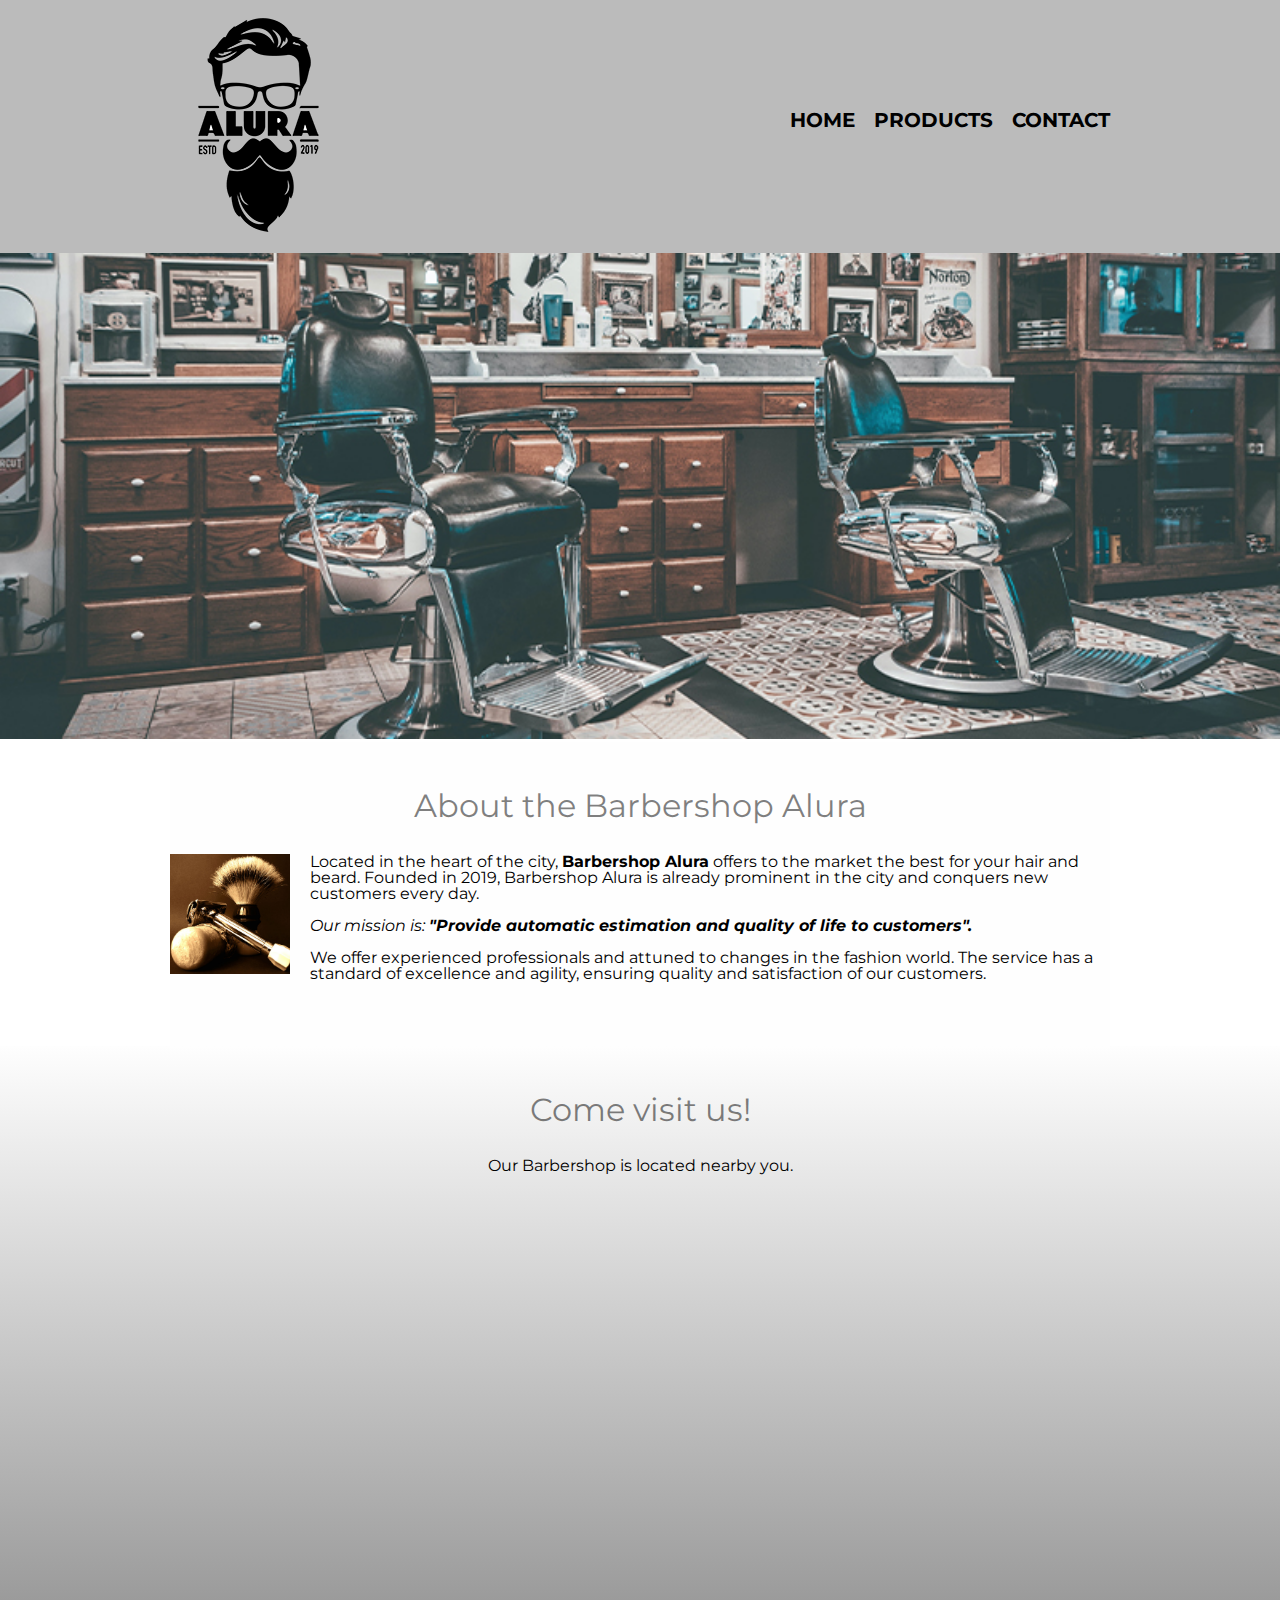
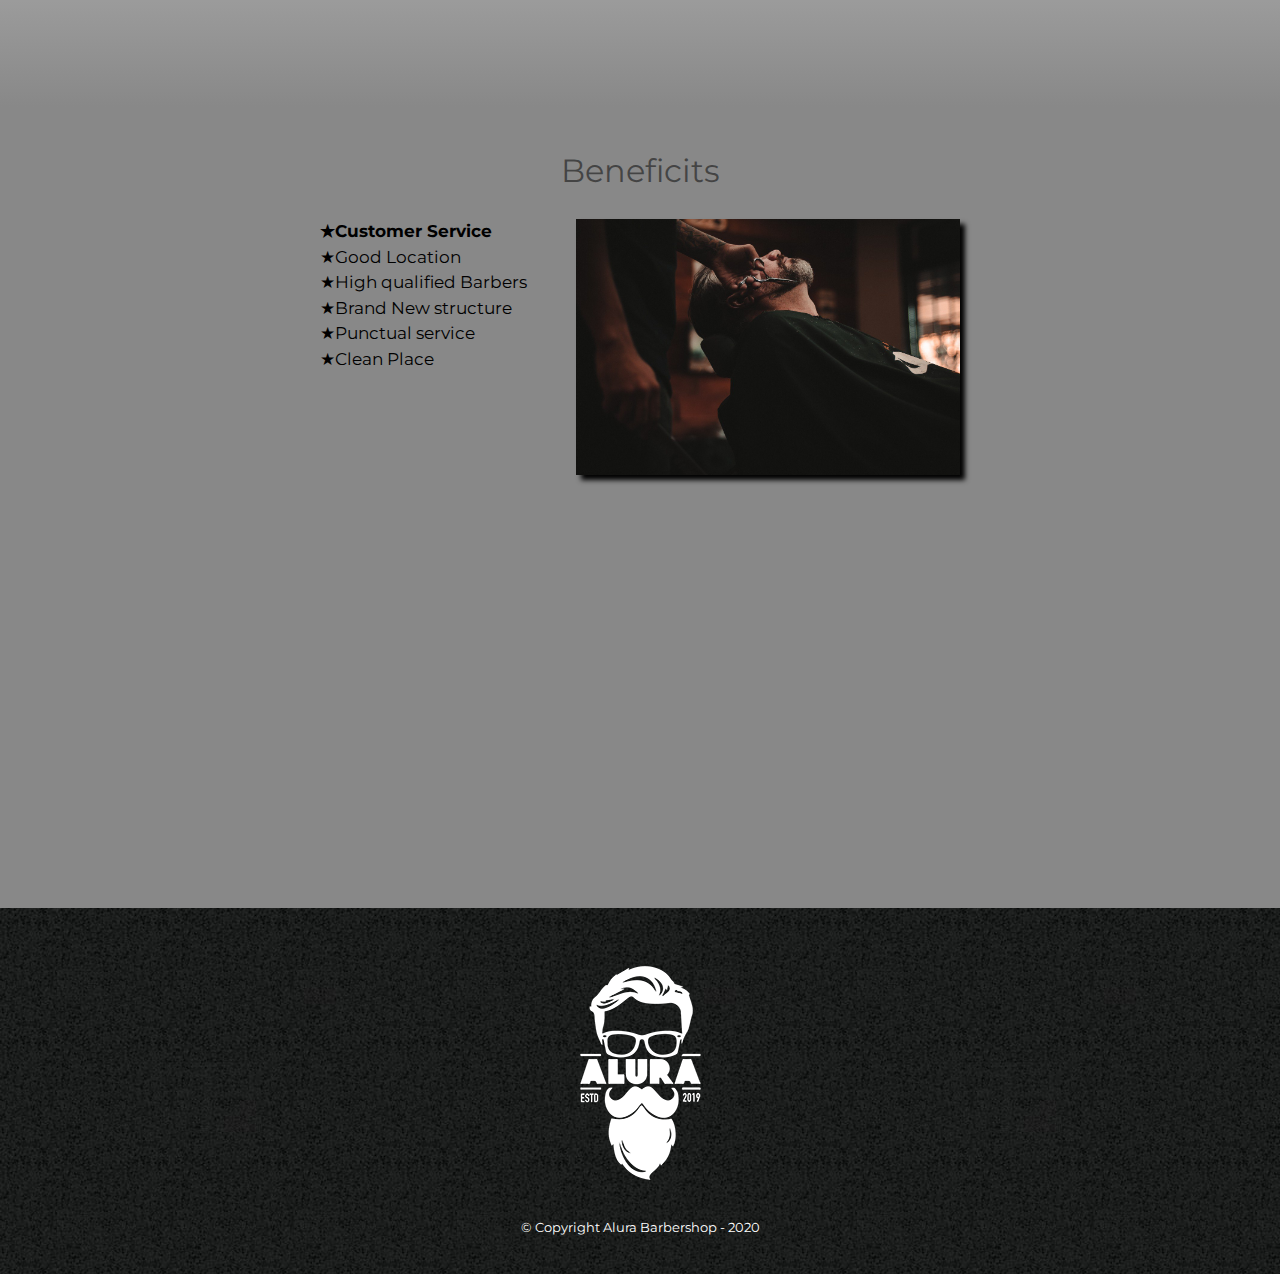
<file: index.html>
<!--"DOCTYPE html" it's for use the last version of HTML (In this case, 5)-->
<!--"html lang" = "parameter" used for define the language and elements of the website-->

<!DOCTYPE html>
 <html lang="pt-br">
    
    <!--"head" contains the infos that we have to send to the browser-->
     <head>
        <meta charset="TUF-8">
        <meta name="viewport"  content="widht=device-width">
        <title>Home - Alura Barbershop</title>

        <link rel="stylesheet" href="reset.css">
        <link rel="stylesheet" href="style.css">
        <link href="https://fonts.googleapis.com/css2?family=Montserrat:wght@400;500&display=swap" rel="stylesheet">

     </head>

    <!--"body" contains the infos that we want to show on the page / website-->
     <body>
         <header>
         <div class="box">
             <h1><img src="logo.png"></h1>

             <nav>
                 <ul>
                     <li><a href="index.html">Home</a></li>
                     <li><a href="products.html">Products</a></li>
                     <li><a href="contact.html">Contact</a></li>
                 </ul>
             </nav>
         </div>
         </header>

      <img class="banner" src="banner.jpg">

      <main>
            <section class="main">
                     <h2 class="main-title">About the Barbershop Alura</h2>

                     <img class="barbertools" src="barbertools.jpg" alt="Barber tools">

                     <p>Located in the heart of the city, <strong>Barbershop Alura</strong> offers to the market the best for your hair and beard. Founded in 2019, Barbershop Alura is already prominent in the city and conquers new customers every day.</p>
            
                     <p id= "mission"><em>Our mission is: <strong>"Provide automatic estimation and quality of life to customers".</strong></p></em>
            
                     <p>We offer experienced professionals and attuned to changes in the fashion world. The service has a standard of excellence and agility, ensuring quality and satisfaction of our customers.</p>
            </section>

            <section class="googlemap">
                  <h3 class="main-title">Come visit us!</h3>
                  <p>Our Barbershop is located nearby you.</p>

                  <div class="googlemap-content">
                     <iframe src="https://www.google.com/maps/embed?pb=!1m18!1m12!1m3!1d3168.4476834090688!2d-122.14787768440665!3d37.42652763989099!2m3!1f0!2f0!3f0!3m2!1i1024!2i768!4f13.1!3m3!1m2!1s0x808fbae60a21ebad%3A0x480d43f5dcac29cd!2sCalifornia%20Barber%20Shop!5e0!3m2!1spt-PT!2sus!4v1588277041008!5m2!1spt-PT!2sus" width="100%" height="450" frameborder="0" style="border:0;" allowfullscreen="" aria-hidden="false" tabindex="0"></iframe>
                  </div>
            </section>

            <!--"Section - Beneficits" To iniciate another section in our website, with the beneficits of our services-->
            <section class="beneficits">
               <h3 class="main-title">Beneficits</h3>

               <div class="content-beneficits">
                  <ul class="list-beneficits">
                     <li class="itens">Customer Service</li>
                     <li class="itens">Good Location</li>
                     <li class="itens">High qualified Barbers</li>
                     <li class="itens">Brand New structure</li>
                     <li class="itens">Punctual service</li>
                     <li class="itens">Clean Place</li>
                  </ul><img src="beneficits.jpg" class="image-beneficits">
               </div>

               <div class="youtubevideo">
                  <iframe width="100%" height="315" src="https://www.youtube.com/embed/wcVVXUV0YUY" frameborder="0" allow="accelerometer; autoplay; encrypted-media; gyroscope; picture-in-picture" allowfullscreen></iframe>
               </div>
            </section>
         </main>

         <footer>
            <img src="white-logo.png">
            <p class="copyright">&copy; Copyright Alura Barbershop - 2020</p>
        </footer>
     </body>   
</html>
</file>
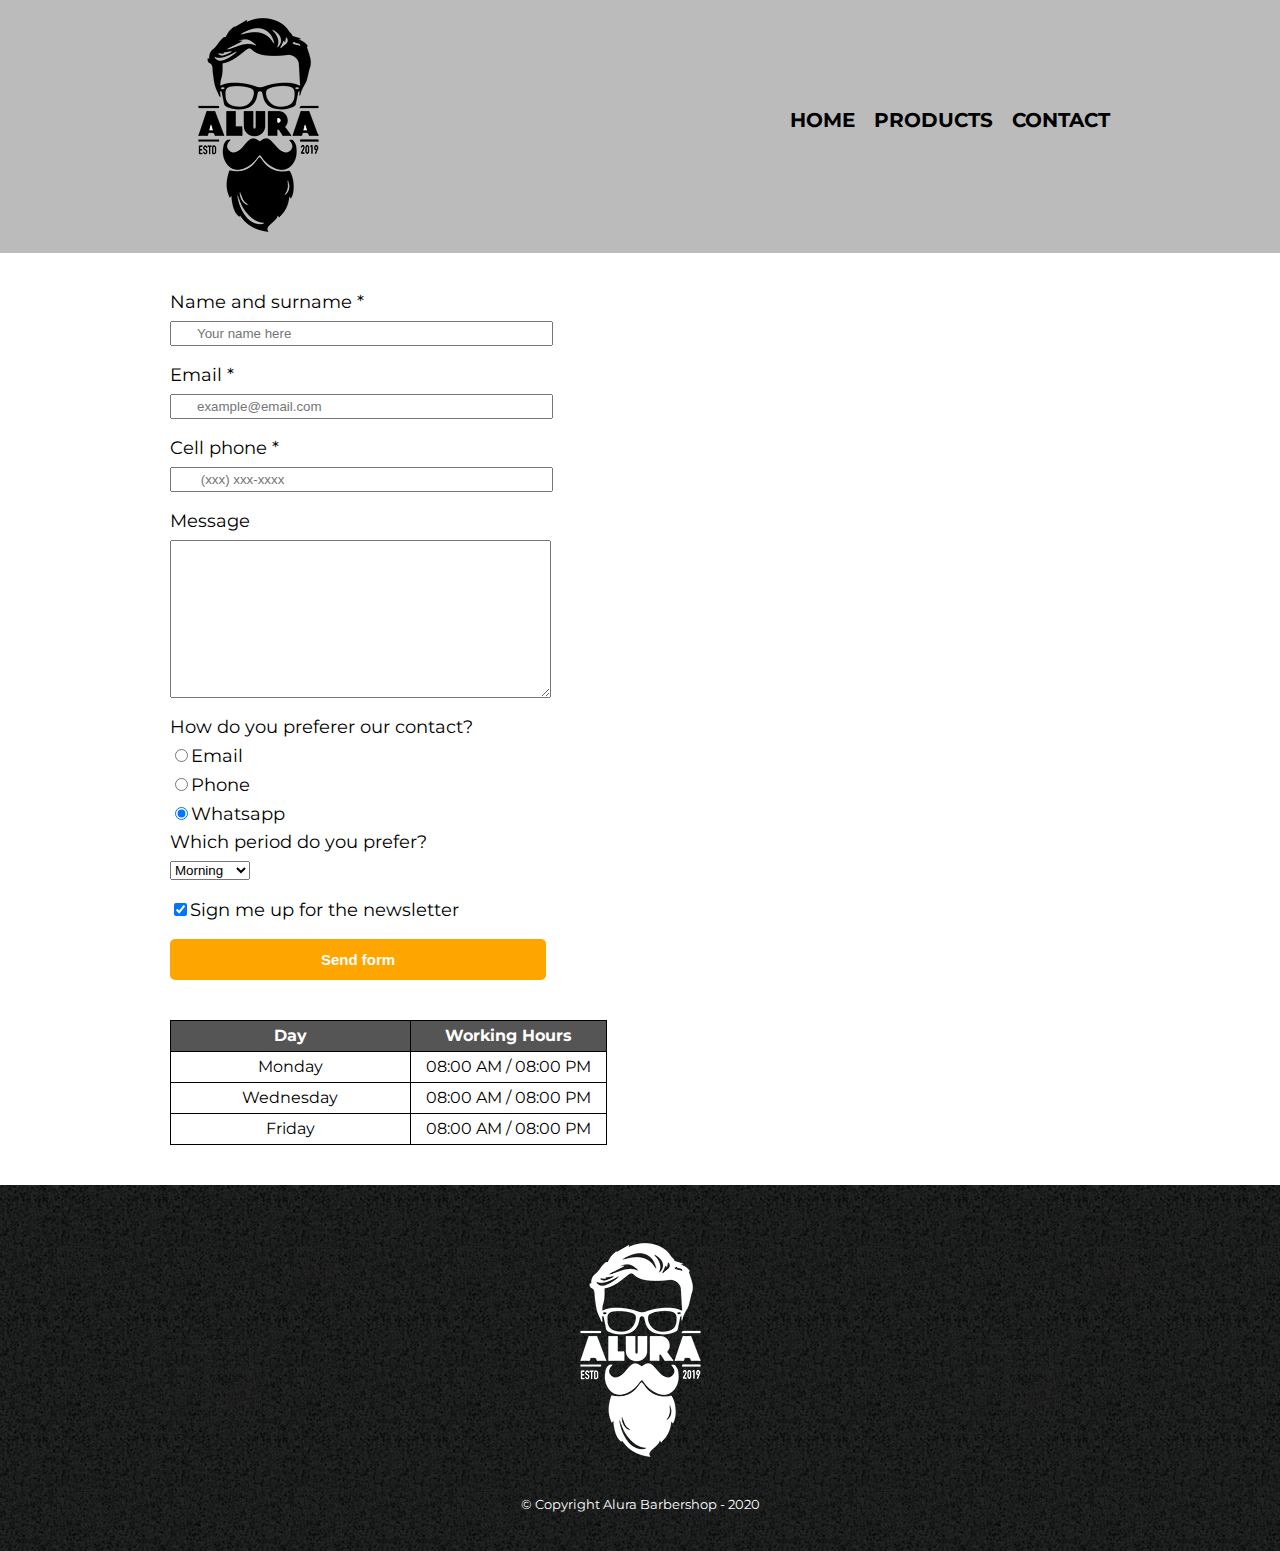
<file: contact.html>
<!DOCTYPE html>
<html>
    <head>
        <meta charset="UTF-8">
        <title>Contact - Alura Barbershop</title>
        <link rel="stylesheet" href="reset.css">
        <link rel="stylesheet" href="style.css"> 
        <link href="https://fonts.googleapis.com/css2?family=Montserrat:wght@400;500&display=swap" rel="stylesheet">
    </head>
    <body>
        <header>
            <div class="box">
                <h1><img src="logo.png" alt="Barbershop Alura logo"></h1>
                <nav>
                    <ul>
                        <li><a href="index.html">Home</a></li>
                        <li><a href="products.html">Products</a></li>
                        <li><a href="contact.html">Contact</a></li>
                    </ul>
                </nav>
            </div>
        </header>

        <main class="main-contact">
            <form>
                <label for="nameandsurname">Name and surname *</label>
                <input type="text" id="nameandsurname" class="input-default" required placeholder="Your name here"> 

                <label for="email">Email *</label>
                <input type="email" id="email" class="input-default" required placeholder="example@email.com">

                <label for="cellphone">Cell phone *</label>
                <input type="tel" id="cellphone" class="input-default" required placeholder=" (xxx) xxx-xxxx">

                <label for="message">Message </label>
                <textarea cols="70" rows="10" id="message" class="input-default"></textarea>

                <fieldset>
                    <legend>How do you preferer our contact?</legend>
                    <label for="radio-email"><input type="radio" name="contact" value "email" id="radio-email">Email</label>
                    
                    <label for="radio-cellphone"><input type="radio" name="contact"  value "cellphone" id="radio-cellphone">Phone</label>
                    
                    <label for="radio-whatsapp"><input type="radio" name="contact" value "whatsapp" id="radio-whatsapp" checked>Whatsapp</label>
                </fieldset>  

                <fieldset>
                    <legend>Which period do you prefer?</legend>
                    <select>
                        <option>Morning</option>
                        <option>Afternoon</option>
                        <option>Evening</option>
                    </select>
                </fieldset>

                <label class="checkbox"><input type="checkbox" checked>Sign me up for the newsletter
                </label>
                <input type="submit" value="Send form" class="send">
            </form>

            <table>
                <thead>
                    <tr>
                        <th>Day</th>
                        <th>Working Hours</th>
                    </tr>
                </thead>
                <tbody>
                    <tr>
                        <td>Monday</td>
                        <td>08:00 AM / 08:00 PM</td>
                    </tr>
                    <tr>
                        <td>Wednesday</td>
                        <td>08:00 AM / 08:00 PM</td>
                    </tr>
                    <tr>
                        <td>Friday</td>
                        <td>08:00 AM / 08:00 PM</td>
                     </tr>                    
            </tbody>
            </table>

        </main>

        <footer>
            <img src="white-logo.png" alt="Barbershop Alura logo">
            <p class="copyright">&copy; Copyright Alura Barbershop - 2020</p>
        </footer>
    </body>
</html>
</file>
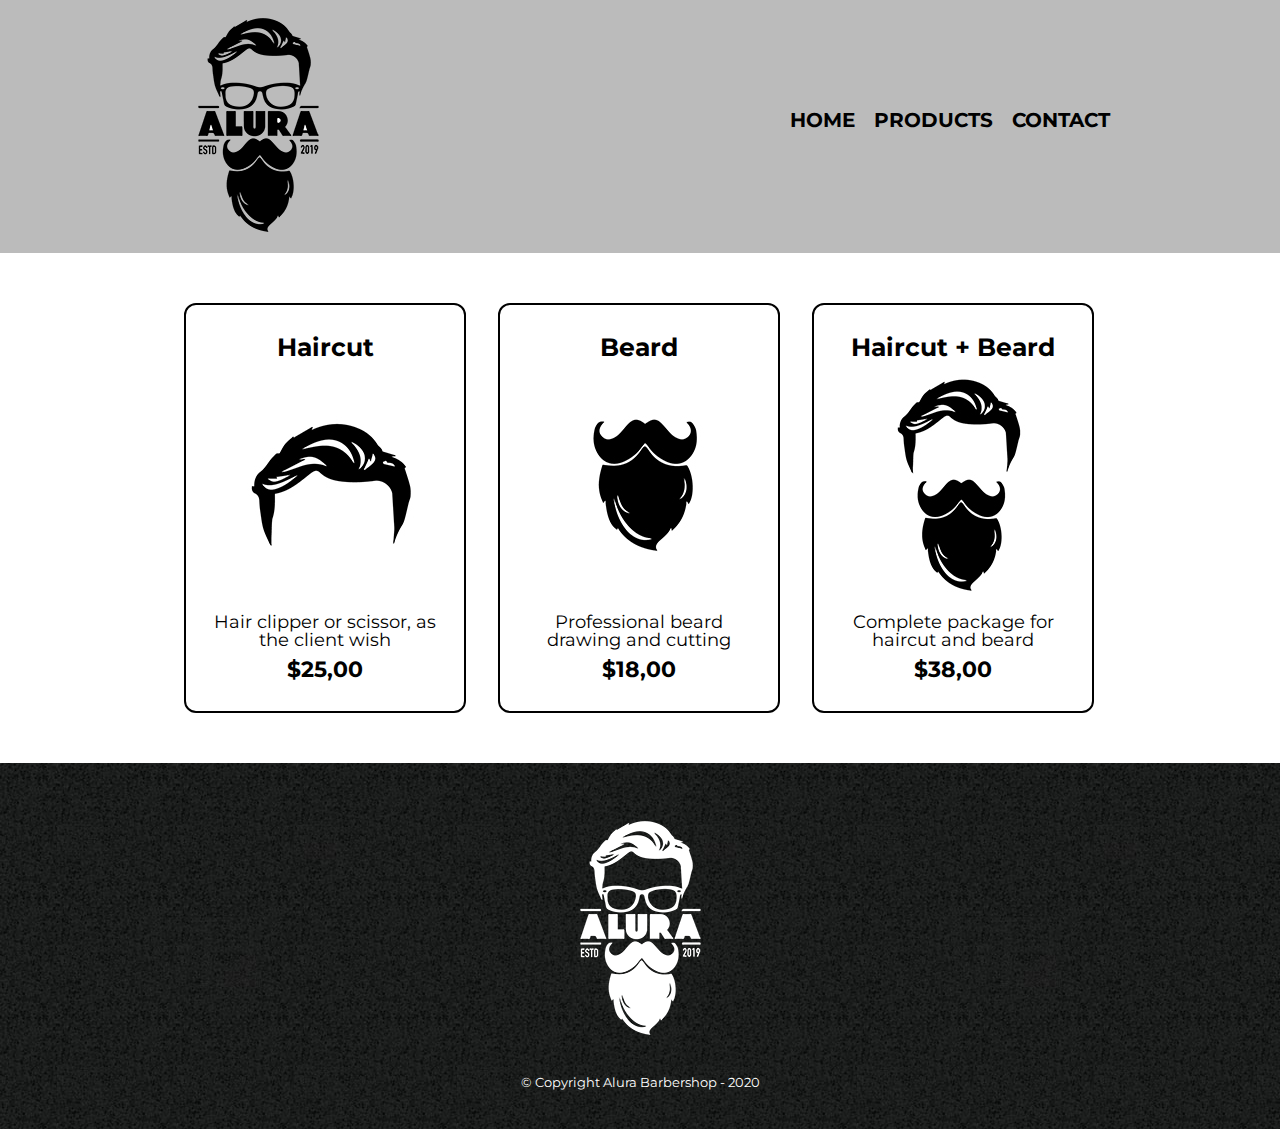
<file: products.html>
<!DOCTYPE html>
<html>
    <head>
        <meta charset="UTF-8">
        <title>Products - Alura Barbershop</title>
        <link rel="stylesheet" href="reset.css">
        <link rel="stylesheet" href="style.css">
        <link href="https://fonts.googleapis.com/css2?family=Montserrat:wght@400;500&display=swap" rel="stylesheet">
    </head>
    <body>
        <header>
            <div class="box">
                <h1><img src="logo.png"></h1>
                <nav>
                    <ul>
                        <li><a href="index.html">Home</a></li>
                        <li><a href="products.html">Products</a></li>
                        <li><a href="contact.html">Contact</a></li>
                    </ul>
                </nav>
            </div>
        </header>

        <main>
            <ul class="products">
                <li>
                    <h2>Haircut</h2>
                    <img src="hair.jpg">
                    <p class="products-description">Hair clipper or scissor, as the client wish</p>
                    <p class="products-price">$25,00</p>
                </li>
                <li>
                    <h2>Beard</h2>
                    <img src="beard.jpg">
                    <p class="products-description">Professional beard drawing and cutting</p>
                    <p class="products-price">$18,00</p>
                </li>
                <li>
                    <h2>Haircut + Beard</h2>
                    <img src="hair+beard.jpg">
                    <p class="products-description">Complete package for haircut and beard</p>
                    <p class="products-price">$38,00</p>
                </il>
            </ul>
        </main>

        <footer>
            <img src="white-logo.png">
            <p class="copyright">&copy; Copyright Alura Barbershop - 2020</p>
        </footer>
    </body>
</html>
</file>
<file: style.css>
body {
    font-family: 'Montserrat', sans-serif;
}

header {
    background: #bbbbbb;
    padding: 0px 0;
}

.box {
    position: relative;
    width: 940px;
    margin: 0 auto
}

nav {
    position: absolute;
    top: 110px;
    right: 0;
}

nav li {
    display: inline;
    margin: 0 0 0 15px;
}

nav a {
    text-transform: uppercase;
    color: black;
    font-weight: bold;
    font-size: 20px;
    text-decoration: none;
}

nav a:hover {
    color: #c78c19;
    text-decoration: underline;
}

.products {
    width: 940px;
    margin: 0 auto;
    padding: 50px 0;

}

.products li {
    display: inline-block;
    text-align: center;
    width: 30%;
    vertical-align: top;
    margin: 0 1.5%;
    padding: 30px 20px;
    box-sizing: border-box;
    border: 2px solid #000000;
    border-radius: 12px;
}

.products li:hover {
    border-color: #c78c19;
    
}

.products li:active{
    border-color: yellowgreen;
}

.products li:hover h2{
    font-size: 29px;
}

.products h2 {
    font-size: 25px;
    font-weight: bold;
}

.products-description {
    font-size: 18px;
}

.products-price{
    font-size: 22px;
    font-weight: bold;
    margin-top: 10px;
}

footer {
    text-align: center;
    background: url("black-background.jpg");
    padding: 40px 0;
}

.copyright {
    color: white;
    font-size: 13px;
    margin-top: 20px;
}

.main-contact {
    width: 940px;
    margin: auto;
}

form {
    margin: 40px 0;
}

form label, form legend {
    display: block;
    font-size: 18px;
    margin: 0 0 10px;
    
}

.input-default {
    display: block;
    margin: 0 0 20px;
    padding: 03px 25px;
    width: 35%;
}

.checkbox {
    margin: 20px 0;
}

.send {
    width: 40%;
    padding: 12px 0;
    background: orange;
    color: white;
    font-weight: bold;
    font-size: 15px;
    border: none;
    border-radius: 5px;
    transition: 0.5s all;
    cursor: pointer;
}

.send:hover {
    background: darkorange;
    transform: scale(1.1);
}

table {
    margin: 20px 0 40px;
}

thead {
    background: #555555;
    color: white;
    font-weight: bold;
}

td, th {
    border: 1px solid #000000;
    padding: 7px 15px;
    width: 55%;
    text-align: center;
}   

/* CSS from initial page (index.html)*/
.banner {
    width: 100%;
}

.main-title {
    text-align: center;
    font-size: 2em;
    margin: 0 0 1em;
    clear: left;
    color: rgba(0, 0, 0, 0.5);
}

.main{
    padding: 3em 0;
    background: #fefefe;
    width: 940px;
    margin: 0 auto;
}

.main p {
    margin: 0 0 1em;
}

.main strong {
    font-weight: bold;
}

.main em {
    font-style: italic;
}

.barbertools {
    width: 120px;
    float: left;
    margin: 0 20px 20px 0;
}

.googlemap {
    padding: 3em 0;
    background:linear-gradient(#fefefe, #888888);
}

.googlemap-content{
    width: 940px;
    margin: 0 auto;
}

.googlemap p {
    margin: 0 0 2em;
    text-align: center;
    
}

.beneficits {
    padding: 3em 0;
    background: #888888;
    
}

.content-beneficits {
    width: 640px;
    margin: 0 auto;    
}

.list-beneficits {
    width: 40%;
    display: inline-block;
    vertical-align: top;   
    padding-bottom: 1em;
    font-size: 17px; 
}

.itens{
    line-height: 1.5;
}
.itens:first-child {
    font-weight: bold;
}

.itens:before {
    content: "★";    
}

.image-beneficits {
    width: 60%;
    opacity: 1;
    transition: 400ms;
    box-shadow: 5px 5px 5px 0 #000000;
}

.image-beneficits:hover {
    opacity: 0.3;
}

.youtubevideo {
    width: 560px;
    margin: 2em auto;
}
</file>
